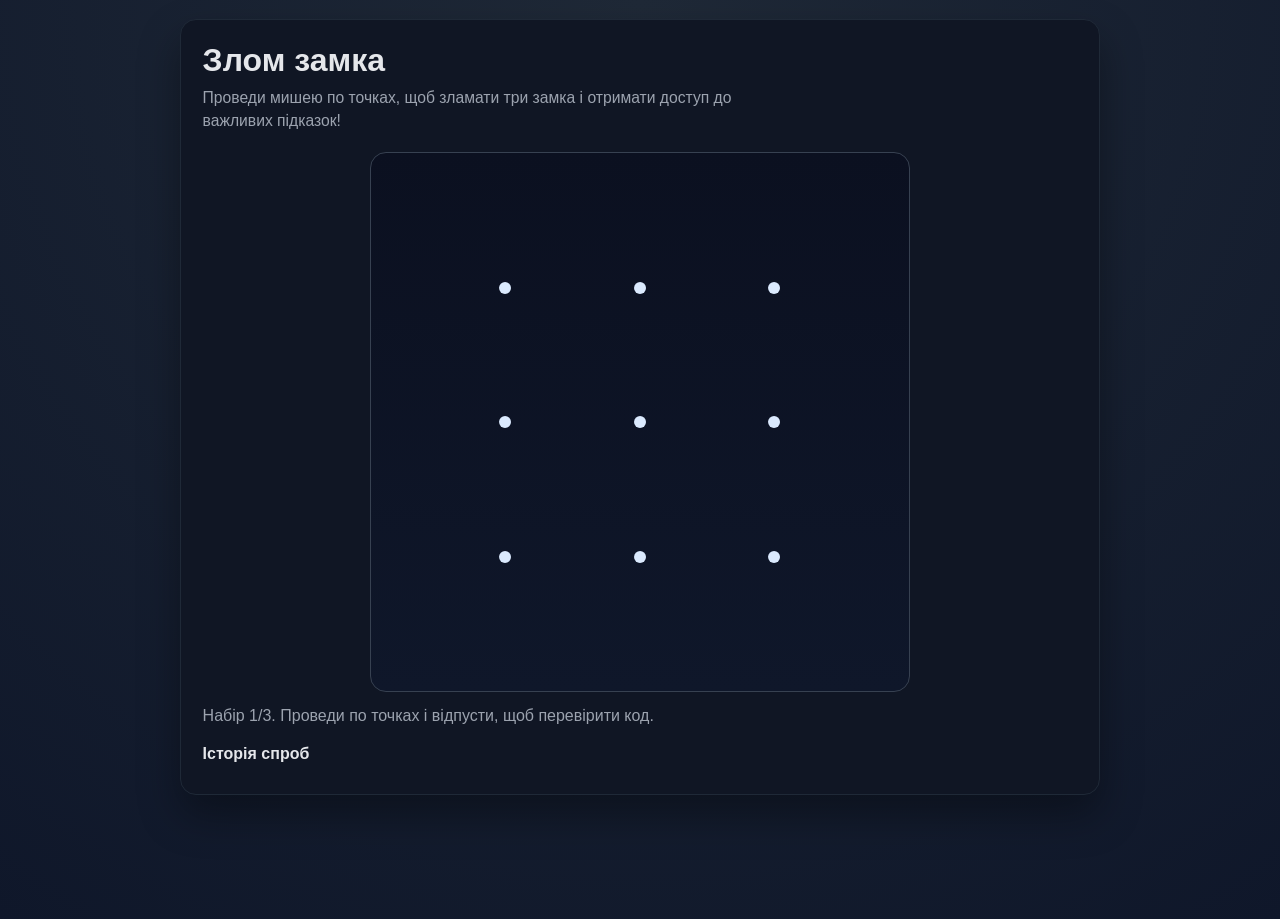
<file: 2-breaklock/breaklock.html>
<!DOCTYPE html>
<html lang="uk">
<head>
  <meta charset="UTF-8" />
  <meta name="viewport" content="width=device-width, initial-scale=1.0" />
  <title>Злом замка</title>
  <link rel="stylesheet" href="breaklock.css" />
</head>
<body>
  <main class="app">
    <header class="topbar">
      <h1>Злом замка</h1>
      <p class="intro">
        Проведи мишею по точках, щоб зламати три замка і отримати доступ до важливих підказок!</p>
    </header>

    <section class="board-wrap">
      <div class="board" id="board" aria-label="Сітка для коду" role="application">
        <svg id="pathLayer" class="path-layer" viewBox="0 0 100 100" preserveAspectRatio="none" aria-hidden="true"></svg>
      </div>
    </section>


    <section>
      <p id="feedback" class="feedback" aria-live="polite"></p>
    </section>

    <section class="history-wrap">
      <h2>Історія спроб</h2>
      <ol id="history" class="history-list"></ol>
    </section>
  </main>

  <script type="module" src="main.js"></script>
</body>
</html>
</file>
<file: 2-breaklock/breaklock.css>
:root {
  --bg: #0f172a;
  --panel: #111827;
  --text: #e5e7eb;
  --muted: #9ca3af;
  --accent: #38bdf8;
  --accent-2: #22c55e;
  --danger: #ef4444;
  --dot: #d1d5db;
  --dot-active: #38bdf8;
}

* {
  box-sizing: border-box;
}

body {
  margin: 0;
  min-height: 100vh;
  font-family: Arial, Helvetica, sans-serif;
  background: radial-gradient(circle at top, #1f2937, var(--bg));
  color: var(--text);
}

.app {
  width: min(94vw, 920px);
  margin: 1.2rem auto;
  padding: 1.35rem;
  background: color-mix(in srgb, var(--panel) 92%, black);
  border: 1px solid #1f2937;
  border-radius: 16px;
  box-shadow: 0 20px 40px rgba(0, 0, 0, 0.35);
}

.topbar {
  display: flex;
  flex-direction: column;
  align-items: flex-start;
  gap: 0.5rem;
}

.intro {
  margin: 0;
  color: var(--muted);
  line-height: 1.45;
  font-size: 0.98rem;
  max-width: 68ch;
}

h1,
h2 {
  margin: 0;
}

h2 {
  margin-bottom: 0.6rem;
  font-size: 1rem;
}

button {
  border: 0;
  border-radius: 10px;
  background: var(--accent);
  color: #001219;
  font-weight: 700;
  padding: 0.55rem 0.9rem;
  cursor: pointer;
  transition: transform 120ms ease, filter 120ms ease;
}

button:hover {
  filter: brightness(1.05);
}

button:active {
  transform: translateY(1px);
}

button.secondary {
  background: #374151;
  color: var(--text);
}

button:disabled {
  opacity: 0.55;
  cursor: not-allowed;
}

.board-wrap {
  margin-top: 1.25rem;
  display: flex;
  justify-content: center;
}

.board {
  position: relative;
  width: min(84vw, 540px);
  aspect-ratio: 1;
  border-radius: 16px;
  border: 1px solid #374151;
  background: linear-gradient(180deg, #0b1020, #0f172a);
  touch-action: none;
  user-select: none;
}

.path-layer {
  position: absolute;
  inset: 0;
  width: 100%;
  height: 100%;
  pointer-events: none;
}

.path-line {
  stroke: color-mix(in srgb, var(--accent) 80%, white);
  stroke-width: 2.5;
  stroke-linecap: round;
  fill: none;
  opacity: 0.95;
}

.path-line.error {
  stroke: color-mix(in srgb, var(--danger) 85%, white);
}

.dot {
  position: absolute;
  width: 13%;
  aspect-ratio: 1;
  border-radius: 999px;
  transform: translate(-50%, -50%);
  border: 0;
  background: transparent;
  box-shadow: none;
  transition: transform 140ms ease;
}

.dot::before {
  content: "";
  position: absolute;
  inset: 50% auto auto 50%;
  width: 12px;
  height: 12px;
  border-radius: 999px;
  transform: translate(-50%, -50%);
  background: #dbeafe;
  transition: transform 140ms ease, background-color 140ms ease, box-shadow 160ms ease;
}

.dot::after {
  content: "";
  position: absolute;
  inset: 50% auto auto 50%;
  width: 34px;
  height: 34px;
  border-radius: 999px;
  transform: translate(-50%, -50%) scale(0.8);
  background: rgba(255, 255, 255, 0);
  border: 1px solid rgba(255, 255, 255, 0);
  transition: transform 140ms ease, background-color 140ms ease, border-color 140ms ease;
}

.dot.hover::after {
  background: rgba(255, 255, 255, 0.35);
  border-color: #ffffff;
  transform: translate(-50%, -50%) scale(1);
}

.dot.active {
  transform: translate(-50%, -50%) scale(1.05);
}

.dot.active::before {
  background: var(--dot-active);
  box-shadow: 0 0 0 8px rgba(56, 189, 248, 0.16);
}

.actions {
  margin-top: 0.9rem;
  display: flex;
  flex-wrap: wrap;
  gap: 0.5rem;
}

.feedback {
  min-height: 1.4rem;
  margin: 0.9rem 0 0;
  color: var(--muted);
}

.feedback.success {
  color: #4ade80;
}

.feedback.error {
  color: #f87171;
}

.history-wrap {
  margin-top: 1rem;
}

.history-head {
  color: var(--muted);
  font-size: 0.85rem;
  margin: 0 0 0.45rem;
}

.history-list {
  margin: 0;
  padding-left: 0;
  list-style: none;
  display: grid;
  gap: 0.35rem;
}

.history-list li {
  display: flex;
  align-items: center;
  background: #0b1224;
  border: 1px solid #1f2937;
  border-radius: 8px;
  padding: 0.55rem 0.7rem;
}

.history-chain {
  min-height: 22px;
  display: flex;
  align-items: center;
  gap: 0.5rem;
}

.history-dot {
  width: 14px;
  height: 14px;
  border-radius: 999px;
  border: 2px solid transparent;
}

.history-dot.exact {
  background: #ffffff;
}

.history-dot.misplaced {
  border: 2px solid #ffffff;
  background: transparent;
}

@media (max-width: 540px) {
  .app {
    width: 96vw;
    margin: 0.75rem auto;
    padding: 1rem;
  }

  .board {
    width: 94vw;
  }

  .dot {
    width: 15%;
  }

  .intro {
    font-size: 0.92rem;
  }
}
</file>
